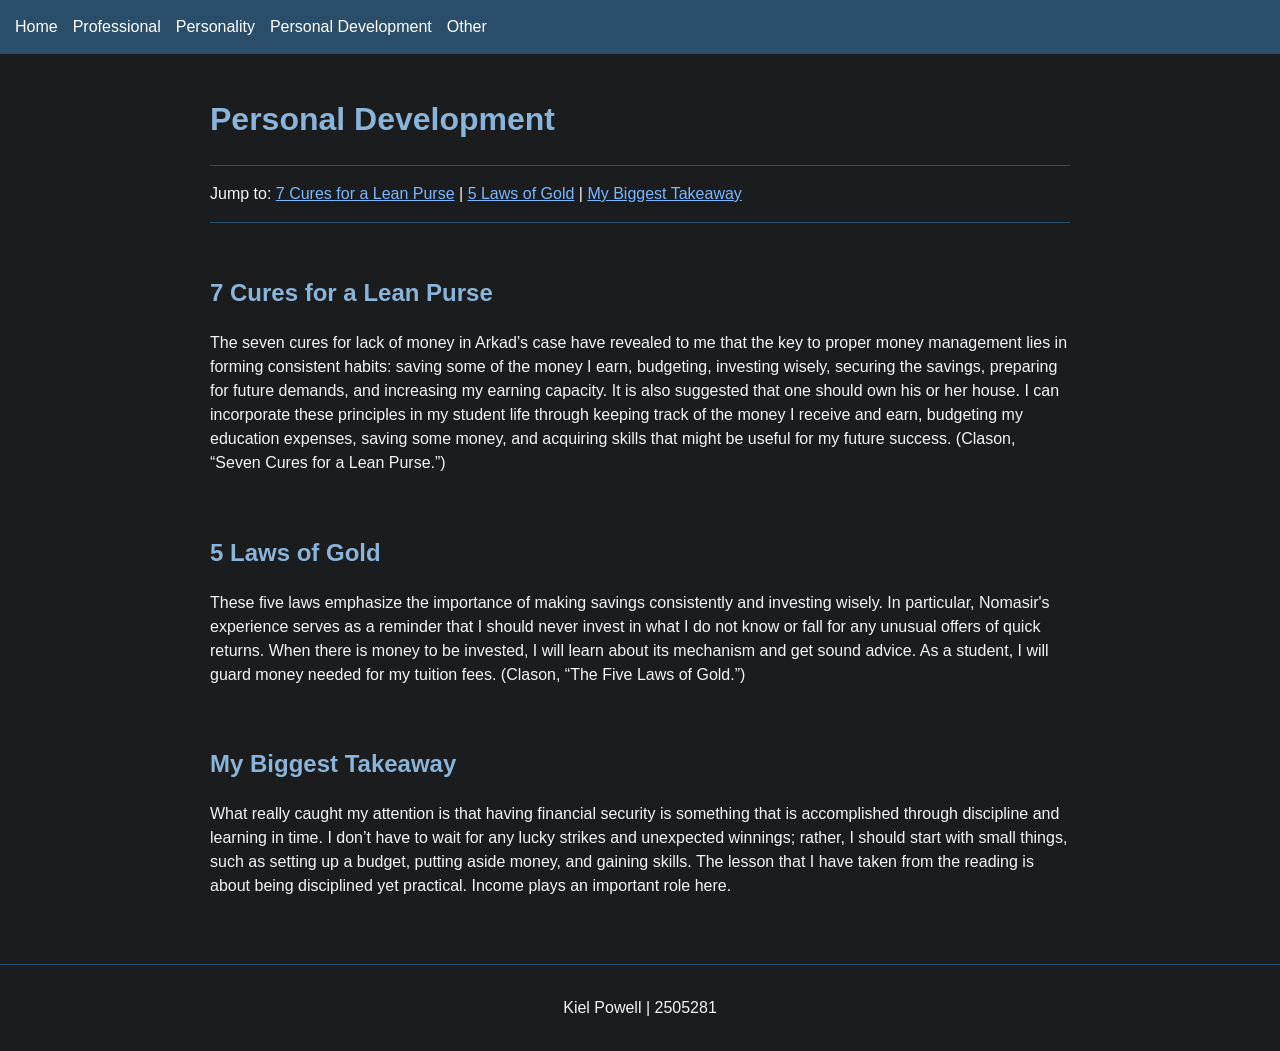
<file: development.html>
<!DOCTYPE html>
<html lang="en">

<head>
  <title>Kiel Powell | Personal Development</title>
  <link rel="stylesheet" href="/style.css">
</head>

<body>
  <header>
    <nav>
      <a href="index.html">Home</a>
      <a href="professional.html">Professional</a>
      <a href="personality.html">Personality</a>
      <a href="development.html">Personal Development</a>
      <a href="other.html">Other</a>
    </nav>
  </header>

  <main>
    <h1>Personal Development</h1>
    <hr>

    <p>Jump to: <a href="#cures">7 Cures for a Lean Purse</a> | <a href="#laws">5 Laws of Gold</a> | <a href="#takeaway">My Biggest Takeaway</a></p>
    <hr>
    <br>

    <h2 id="cures">7 Cures for a Lean Purse</h2>
    <p>The seven cures for lack of money in Arkad’s case have revealed to me that the key to proper money management lies in forming consistent habits: saving some of the money I earn, budgeting, investing wisely, securing the savings, preparing for future demands, and increasing my earning capacity. It is also suggested that one should own his or her house. I can incorporate these principles in my student life through keeping track of the money I receive and earn, budgeting my education expenses, saving some money, and acquiring skills that might be useful for my future success. (Clason, “Seven Cures for a Lean Purse.”)</p>
    <br>

    <h2 id="laws">5 Laws of Gold</h2>
    <p>These five laws emphasize the importance of making savings consistently and investing wisely. In particular, Nomasir's experience serves as a reminder that I should never invest in what I do not know or fall for any unusual offers of quick returns. When there is money to be invested, I will learn about its mechanism and get sound advice. As a student, I will guard money needed for my tuition fees. (Clason, “The Five Laws of Gold.”)</p>
    <br>

    <h2 id="takeaway">My Biggest Takeaway</h2>
    <p>What really caught my attention is that having financial security is something that is accomplished through discipline and learning in time. I don’t have to wait for any lucky strikes and unexpected winnings; rather, I should start with small things, such as setting up a budget, putting aside money, and gaining skills. The lesson that I have taken from the reading is about being disciplined yet practical. Income plays an important role here.</p>
  </main>

  <footer>
    <p>Kiel Powell | 2505281</p>
  </footer>
</body>

</html>
</file>
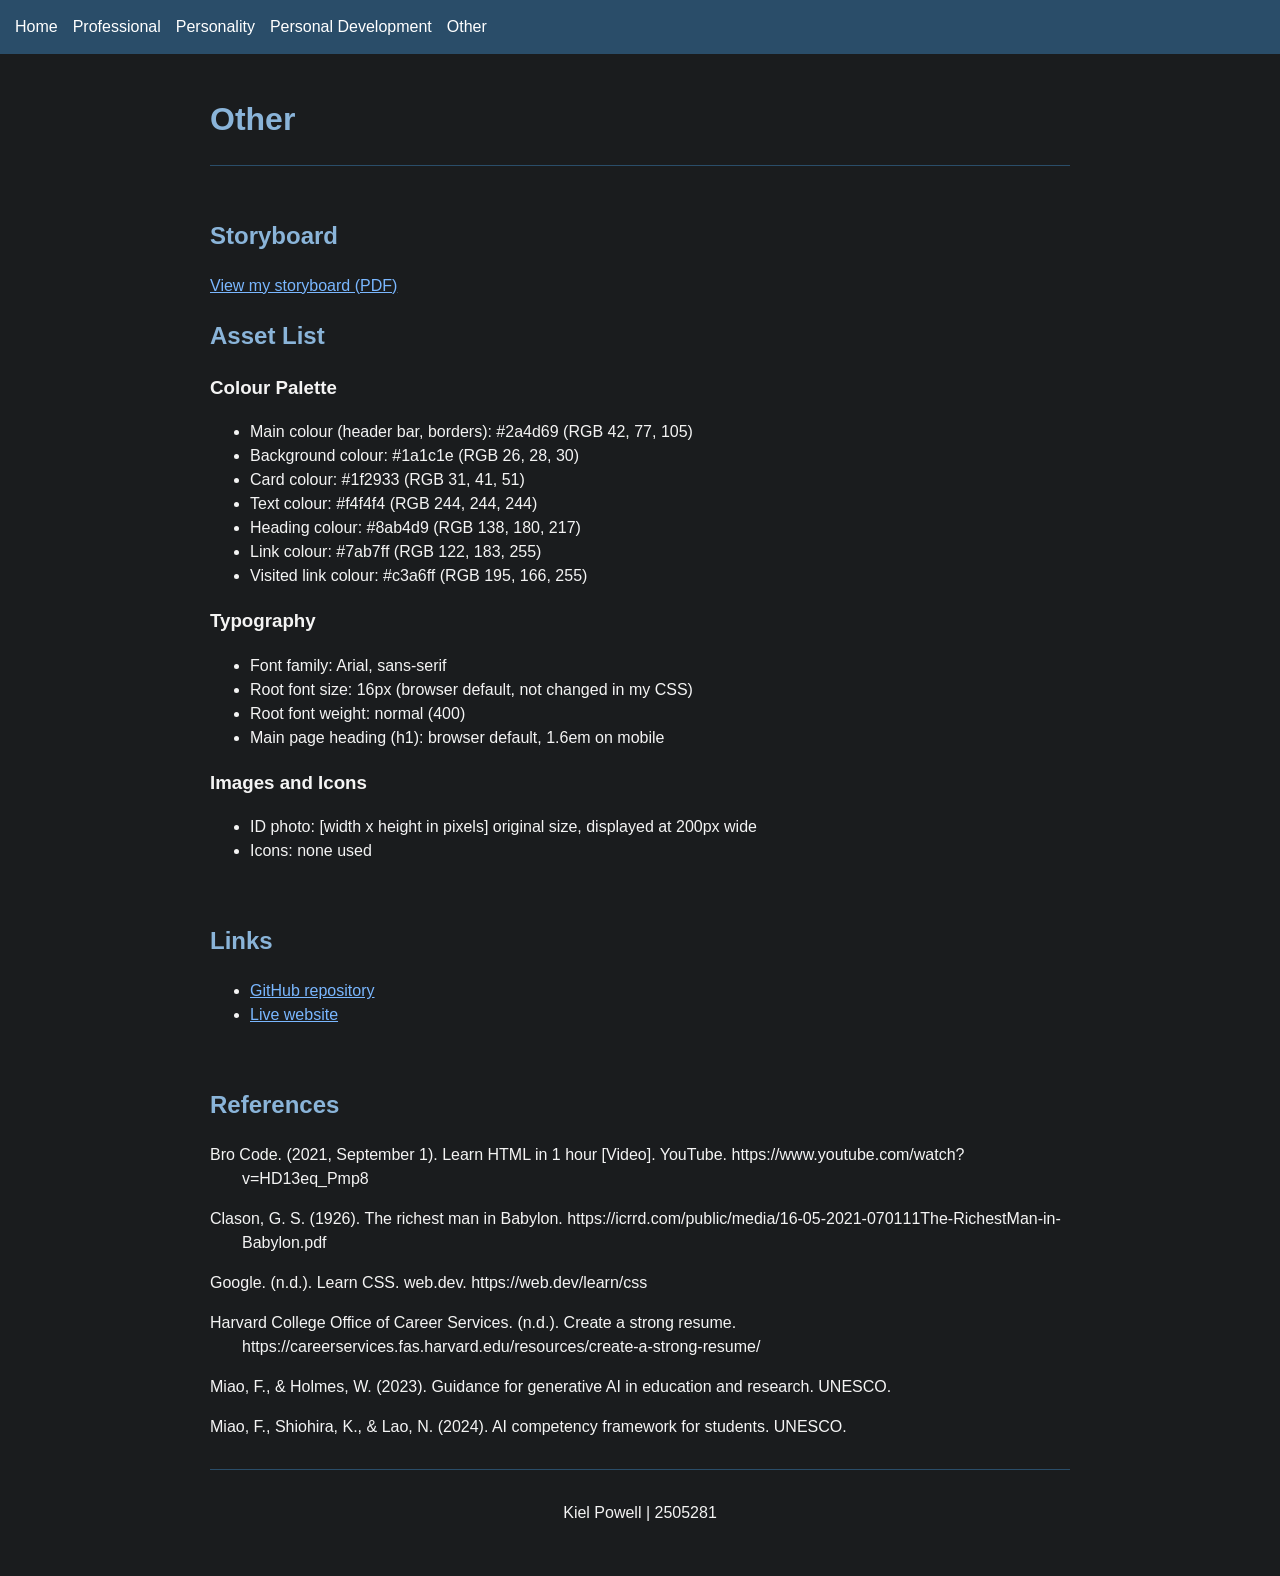
<file: other.html>
<!DOCTYPE html>
<html lang="en">

<head>
  <title>Kiel Powell | Other</title>
    <link rel="stylesheet" href="/style.css">
</head>

<body>
  <header>
    <nav>
      <a href="index.html">Home</a>
      <a href="professional.html">Professional</a>
      <a href="personality.html">Personality</a>
      <a href="development.html">Personal Development</a>
      <a href="other.html">Other</a>
    </nav>
  </header>

  <main>
    <h1>Other</h1>
    <hr>
    <br>

    <h2>Storyboard</h2>
    <p><a href="/Assets/storyboard-2505281.pdf" target="_blank">View my storyboard (PDF)</a></p>
    <h2>Asset List</h2>

<h3>Colour Palette</h3>
<ul>
  <li>Main colour (header bar, borders): #2a4d69 (RGB 42, 77, 105)</li>
  <li>Background colour: #1a1c1e (RGB 26, 28, 30)</li>
  <li>Card colour: #1f2933 (RGB 31, 41, 51)</li>
  <li>Text colour: #f4f4f4 (RGB 244, 244, 244)</li>
  <li>Heading colour: #8ab4d9 (RGB 138, 180, 217)</li>
  <li>Link colour: #7ab7ff (RGB 122, 183, 255)</li>
  <li>Visited link colour: #c3a6ff (RGB 195, 166, 255)</li>
</ul>

<h3>Typography</h3>
<ul>
  <li>Font family: Arial, sans-serif</li>
  <li>Root font size: 16px (browser default, not changed in my CSS)</li>
  <li>Root font weight: normal (400)</li>
  <li>Main page heading (h1): browser default, 1.6em on mobile</li>
</ul>

<h3>Images and Icons</h3>
<ul>
  <li>ID photo: [width x height in pixels] original size, displayed at 200px wide</li>
  <li>Icons: none used</li>
</ul>
    <br>

    <h2>Links</h2>
    <ul>
      <li><a href="https://github.com/KielPowell/2505281_IA1_S1AY27_.git" target="_blank">GitHub repository</a></li>
      <li><a href="http://127.0.0.1:5500/Codes/index.html" target="_blank">Live website</a></li>
    </ul>
    <br>

    <h2>References</h2>
    <p class="reference">Bro Code. (2021, September 1). Learn HTML in 1 hour [Video]. YouTube. https://www.youtube.com/watch?v=HD13eq_Pmp8</p>

    <p class="reference">Clason, G. S. (1926). The richest man in Babylon. https://icrrd.com/public/media/16-05-2021-070111The-RichestMan-in-Babylon.pdf</p>

    <p class="reference">Google. (n.d.). Learn CSS. web.dev. https://web.dev/learn/css</p>

    <p class="reference">Harvard College Office of Career Services. (n.d.). Create a strong resume. https://careerservices.fas.harvard.edu/resources/create-a-strong-resume/</p>

    <p class="reference">Miao, F., & Holmes, W. (2023). Guidance for generative AI in education and research. UNESCO.</p>
    
    <p class="reference">Miao, F., Shiohira, K., & Lao, N. (2024). AI competency framework for students. UNESCO.</p>
    <footer>
    <p>Kiel Powell | 2505281</p>
  </footer>
 </body>

</html>
</file>
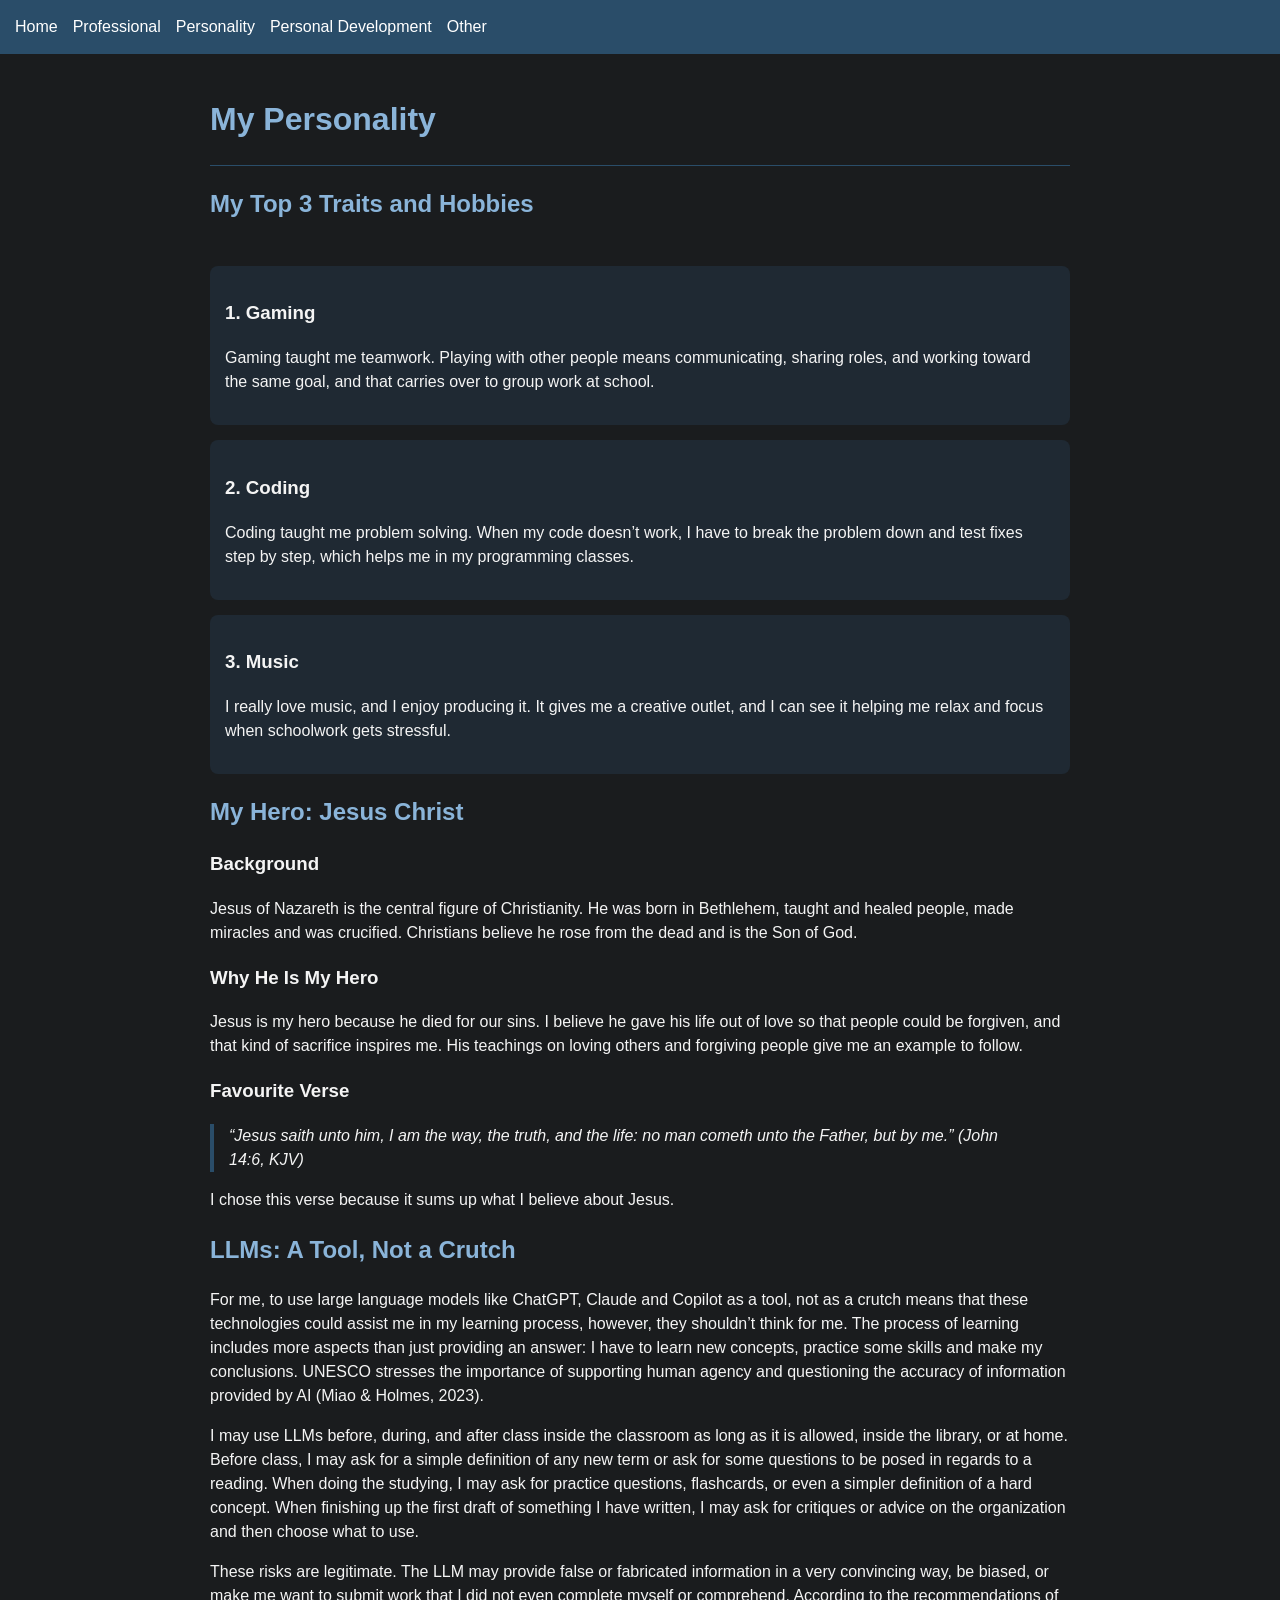
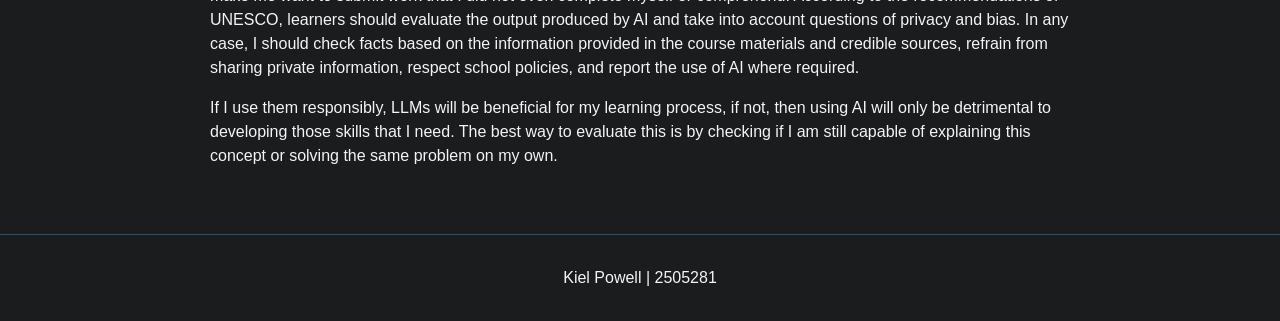
<file: personality.html>
<!DOCTYPE html>
<html lang="en">

<head>
  <title>Kiel Powell | Personality</title>
  <link rel="stylesheet" href="/style.css">
</head>

<body>
  <header>
    <nav>
      <a href="index.html">Home</a>
      <a href="professional.html">Professional</a>
      <a href="personality.html">Personality</a>
      <a href="development.html">Personal Development</a>
      <a href="other.html">Other</a>
    </nav>
  </header>

  <main>
    <h1>My Personality</h1>
    <hr>

    <h2>My Top 3 Traits and Hobbies</h2>
    <br>

    <div class="card">
      <h3>1. Gaming</h3>
      <p>Gaming taught me teamwork. Playing with other people means communicating, sharing roles, and working toward the same goal, and that carries over to group work at school.</p>
    </div>
    <div class="card">
      <h3>2. Coding</h3>
      <p>Coding taught me problem solving. When my code doesn’t work, I have to break the problem down and test fixes step by step, which helps me in my programming classes.</p>
    </div>
    <div class="card">
      <h3>3. Music</h3>
      <p>I really love music, and I enjoy producing it. It gives me a creative outlet, and I can see it helping me relax and focus when schoolwork gets stressful.</p>
    </div>

    <h2>My Hero: Jesus Christ</h2>
    <h3>Background</h3>
    <p>Jesus of Nazareth is the central figure of Christianity. He was born in Bethlehem, taught and healed people, made miracles and was crucified. Christians believe he rose from the dead and is the Son of God.</p>
    <h3>Why He Is My Hero</h3>
    <p>Jesus is my hero because he died for our sins. I believe he gave his life out of love so that people could be forgiven, and that kind of sacrifice inspires me. His teachings on loving others and forgiving people give me an example to follow.</p>
    <h3>Favourite Verse</h3>
    <blockquote>“Jesus saith unto him, I am the way, the truth, and the life: no man cometh unto the Father, but by me.” (John 14:6, KJV)</blockquote>
    <p>I chose this verse because it sums up what I believe about Jesus.</p>

    <h2>LLMs: A Tool, Not a Crutch</h2>
    <p>For me, to use large language models like ChatGPT, Claude and Copilot as a tool, not as a crutch means that these technologies could assist me in my learning process, however, they shouldn’t think for me. The process of learning includes more aspects than just providing an answer: I have to learn new concepts, practice some skills and make my conclusions. UNESCO stresses the importance of supporting human agency and questioning the accuracy of information provided by AI (Miao & Holmes, 2023).</p>
    <p>I may use LLMs before, during, and after class inside the classroom as long as it is allowed, inside the library, or at home. Before class, I may ask for a simple definition of any new term or ask for some questions to be posed in regards to a reading. When doing the studying, I may ask for practice questions, flashcards, or even a simpler definition of a hard concept. When finishing up the first draft of something I have written, I may ask for critiques or advice on the organization and then choose what to use.</p>
    <p>These risks are legitimate. The LLM may provide false or fabricated information in a very convincing way, be biased, or make me want to submit work that I did not even complete myself or comprehend. According to the recommendations of UNESCO, learners should evaluate the output produced by AI and take into account questions of privacy and bias. In any case, I should check facts based on the information provided in the course materials and credible sources, refrain from sharing private information, respect school policies, and report the use of AI where required.</p>
    <p>If I use them responsibly, LLMs will be beneficial for my learning process, if not, then using AI will only be detrimental to developing those skills that I need. The best way to evaluate this is by checking if I am still capable of explaining this concept or solving the same problem on my own.</p>
    
  </main>

  <footer>
    <p>Kiel Powell | 2505281</p>
  </footer>
</body>

</html>
</file>
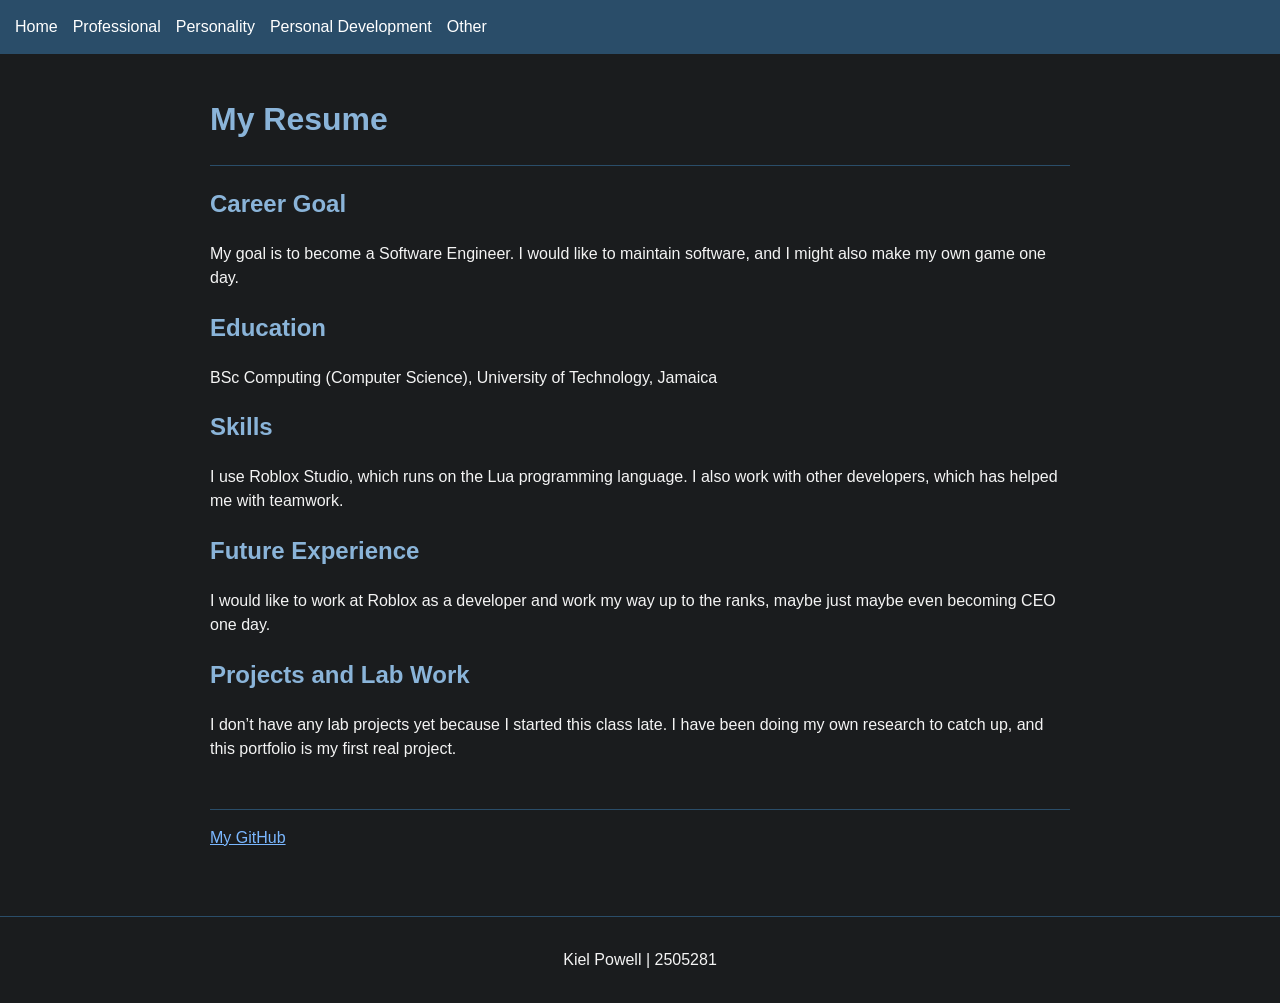
<file: professional.html>
<!DOCTYPE html>
<html lang="en">

<head>  
  <title>Kiel Powell | Professional</title>
  <link rel="stylesheet" href="/style.css">
</head>

<body>
  <header>
    <nav>
      <a href="index.html">Home</a>
      <a href="professional.html">Professional</a>
      <a href="personality.html">Personality</a>
      <a href="development.html">Personal Development</a>
      <a href="other.html">Other</a>
    </nav>
  </header>

  <main>
    <h1>My Resume</h1>
    <hr>

    <h2>Career Goal</h2>
    <p>My goal is to become a Software Engineer. I would like to maintain software, and I might also make my own game one day.</p>

    <h2>Education</h2>
    <p>BSc Computing (Computer Science), University of Technology, Jamaica</p>

    <h2>Skills</h2>
    <p>
      I use Roblox Studio, which runs on the Lua programming language. I also work with other developers, which has helped me with teamwork.
    </p>

    <h2>Future Experience</h2>
    <p>I would like to work at Roblox as a developer and work my way up to the ranks, maybe just maybe even becoming CEO one day.</p>

    <h2>Projects and Lab Work</h2>
    <p>I don’t have any lab projects yet because I started this class late. I have been doing my own research to catch up, and this portfolio is my first real project.</p>
    <br>
    <hr>
    
    <p><a href="https://github.com/KielPowell" target="_blank">My GitHub</a></p>
  </main>

  <footer>
    <p>Kiel Powell | 2505281</p>
  </footer>
</body>

</html>
</file>
<file: style.css>
:root {
  --main-color: #2a4d69;
  --bg-color: #1a1c1e;
  --card-color: #1f2933;
  --text-color: #f4f4f4;
  --heading-color: #8ab4d9;
  --link-color: #7ab7ff;
  --visited-color: #e7e2f0;
  --font: Arial, sans-serif;
}


* {
  box-sizing: border-box;
}

body {
  font-family: var(--font);
  background-color: var(--bg-color);
  color: var(--text-color);
  margin: 0;
  line-height: 1.5;
}


header {
  background-color: var(--main-color);
  padding: 15px;
}

nav {
  display: flex;
  gap: 15px;
}

nav a {
  color: white;
  text-decoration: none;
}

nav a:hover {
  text-decoration: underline;
}


main {
  padding: 20px;
  max-width: 900px;
  margin: 0 auto;
}

h1, h2 {
  color: var(--heading-color);
}

h3 {
  color: var(--text-color);
}

hr {
  border: 0;
  border-top: 1px solid var(--main-color);
}

a {
  color: var(--link-color);
}

a:visited {
  color: var(--visited-color);
}

img {
  border-radius: 8px;
  max-width: 100%;
  height: auto;
}

blockquote {
  border-left: 4px solid var(--main-color);
  margin-left: 0;
  padding-left: 15px;
  font-style: italic;
}


.card {
  background-color: var(--card-color);
  padding: 15px;
  margin-bottom: 15px;
  border-radius: 8px;
}

.reference {
  padding-left: 2em;
  text-indent: -2em;
}

#intro {
  font-size: 1.2em;
}


footer {
  text-align: center;
  padding: 15px;
  margin-top: 30px;
  border-top: 1px solid var(--main-color);
}
</file>
